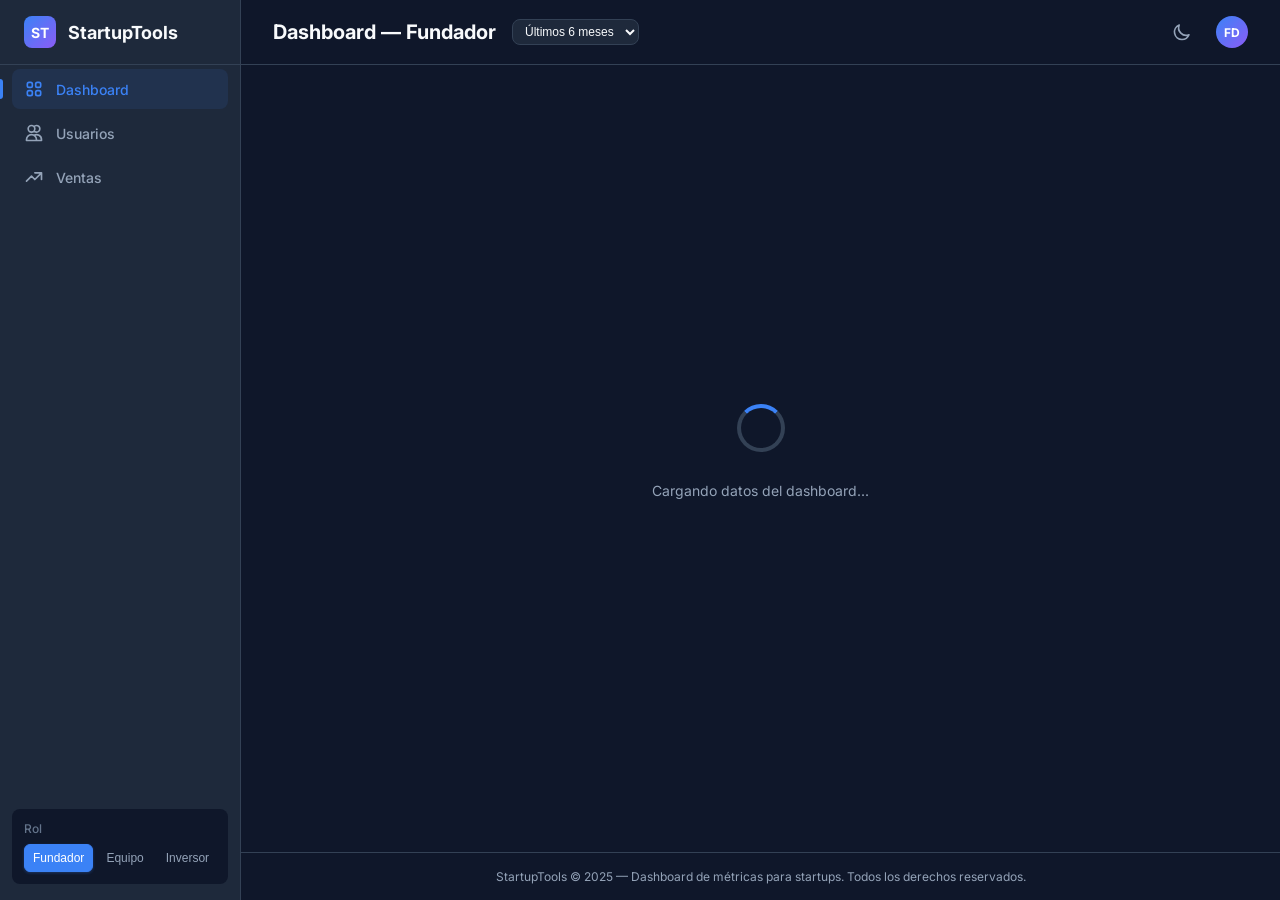
<file: index.html>
<!DOCTYPE html>
<html lang="es">
<head>
  <meta charset="UTF-8">
  <meta name="viewport" content="width=device-width, initial-scale=1.0">
  <title>StartupTools — Dashboard de métricas para startups | SaaS analytics</title>
  <meta name="description" content="Dashboard interactivo para startups con métricas de negocio en tiempo real: usuarios activos, ventas, MRR, CAC, churn y más. Personalizable por rol: fundador, equipo e inversor.">
  <meta name="robots" content="index, follow">
  <meta name="author" content="StartupTools">
  <meta name="keywords" content="startup dashboard, métricas SaaS, analytics, KPIs, MRR, CAC, churn, growth metrics">
  <link rel="canonical" href="https://startuptools.app/">
  <meta property="og:type" content="website">
  <meta property="og:title" content="StartupTools — Dashboard de métricas para startups">
  <meta property="og:description" content="Métricas de negocio en tiempo real: usuarios activos, ventas, MRR, CAC y churn. Personalizable por rol.">
  <meta property="og:image" content="https://startuptools.app/og-image.png">
  <meta property="og:url" content="https://startuptools.app/">
  <meta name="twitter:card" content="summary_large_image">
  <meta name="twitter:title" content="StartupTools — Dashboard de métricas para startups">
  <meta name="twitter:description" content="Métricas de negocio en tiempo real para tu startup. Personalizable por rol.">
  <meta name="twitter:image" content="https://startuptools.app/og-image.png">
  <link rel="stylesheet" href="css/styles.css">
  <link href="https://fonts.googleapis.com/css2?family=Inter:wght@400;500;600;700;800&display=swap" rel="stylesheet">
  <link rel="icon" type="image/svg+xml" href="assets/favicon.svg">
  <script src="js/app.js" defer></script>
</head>
<body class="cuerpo">

<div class="pagina">

  <!-- Sidebar overlay -->
  <div id="sidebarOverlay" class="superposicion oculto"></div>

  <!-- Sidebar -->
  <aside id="sidebar" class="barra-lateral" role="navigation" aria-label="Navegación principal">
    <div class="barra-lateral__encabezado">
      <div class="barra-lateral__logo">ST</div>
      <span class="barra-lateral__titulo">StartupTools</span>
    </div>
    <nav class="barra-lateral__nav">
      <ul class="barra-lateral__lista">
        <li><a href="/" class="enlace-nav enlace-nav--activo" aria-current="page">
          <svg class="enlace-nav__icono" fill="none" stroke="currentColor" viewBox="0 0 24 24" aria-hidden="true"><path stroke-linecap="round" stroke-linejoin="round" stroke-width="2" d="M4 6a2 2 0 012-2h2a2 2 0 012 2v2a2 2 0 01-2 2H6a2 2 0 01-2-2V6zm10 0a2 2 0 012-2h2a2 2 0 012 2v2a2 2 0 01-2 2h-2a2 2 0 01-2-2V6zM4 16a2 2 0 012-2h2a2 2 0 012 2v2a2 2 0 01-2 2H6a2 2 0 01-2-2v-2zm10 0a2 2 0 012-2h2a2 2 0 012 2v2a2 2 0 01-2 2h-2a2 2 0 01-2-2v-2z"/></svg>
          <span>Dashboard</span>
        </a></li>
        <li><a href="/usuarios" class="enlace-nav">
          <svg class="enlace-nav__icono" fill="none" stroke="currentColor" viewBox="0 0 24 24" aria-hidden="true"><path stroke-linecap="round" stroke-linejoin="round" stroke-width="2" d="M12 4.354a4 4 0 110 5.292M15 21H3v-1a6 6 0 0112 0v1zm0 0h6v-1a6 6 0 00-9-5.197M13 7a4 4 0 11-8 0 4 4 0 018 0z"/></svg>
          <span>Usuarios</span>
        </a></li>
        <li><a href="/ventas" class="enlace-nav">
          <svg class="enlace-nav__icono" fill="none" stroke="currentColor" viewBox="0 0 24 24" aria-hidden="true"><path stroke-linecap="round" stroke-linejoin="round" stroke-width="2" d="M13 7h8m0 0v8m0-8l-8 8-4-4-6 6"/></svg>
          <span>Ventas</span>
        </a></li>
      </ul>
    </nav>
    <div class="barra-lateral__inferior">
      <div class="selector-rol__panel">
        <p class="selector-rol__etiqueta">Rol</p>
        <div id="roleSelector" class="selector-rol">
          <button class="boton-rol rol-activo" data-role="founder">Fundador</button>
          <button class="boton-rol rol-inactivo" data-role="team">Equipo</button>
          <button class="boton-rol rol-inactivo" data-role="investor">Inversor</button>
        </div>
      </div>
    </div>
  </aside>

  <!-- Main -->
  <main class="contenido-principal">

    <!-- Header -->
    <header class="encabezado">
      <div class="encabezado__izquierda">
        <button id="sidebarToggle" class="boton-hamburguesa" aria-label="Abrir menú" aria-expanded="false">
          <svg class="boton-hamburguesa__icono" fill="none" stroke="currentColor" viewBox="0 0 24 24" aria-hidden="true"><path stroke-linecap="round" stroke-linejoin="round" stroke-width="2" d="M4 6h16M4 12h16M4 18h16"/></svg>
        </button>
        <h1 id="dashboardTitle" class="encabezado__titulo">Dashboard</h1>
        <select id="periodoSelector" class="selector-periodo">
          <option value="1m">Este mes</option>
          <option value="3m">Último trimestre</option>
          <option value="6m" selected>Últimos 6 meses</option>
          <option value="12m">Histórico</option>
        </select>
      </div>
      <div class="encabezado__derecha">
        <button id="themeToggle" class="boton-tema" title="Cambiar tema" aria-label="Cambiar tema">
          <svg class="icono-sol" fill="none" stroke="currentColor" viewBox="0 0 24 24" aria-hidden="true"><path stroke-linecap="round" stroke-linejoin="round" stroke-width="2" d="M12 3v1m0 16v1m9-9h-1M4 12H3m15.364 6.364l-.707-.707M6.343 6.343l-.707-.707m12.728 0l-.707.707M6.343 17.657l-.707.707M16 12a4 4 0 11-8 0 4 4 0 018 0z"/></svg>
          <svg class="icono-luna oculto" fill="none" stroke="currentColor" viewBox="0 0 24 24" aria-hidden="true"><path stroke-linecap="round" stroke-linejoin="round" stroke-width="2" d="M20.354 15.354A9 9 0 018.646 3.646 9.003 9.003 0 0012 21a9.003 9.003 0 008.354-5.646z"/></svg>
        </button>
        <div id="avatarInitials" class="avatar">ST</div>
      </div>
    </header>

    <!-- Loading state -->
    <div id="loadingState" class="estado-carga">
      <div class="estado-carga__contenido">
        <div class="spinner spinner-tema"></div>
        <p class="estado-carga__texto">Cargando datos del dashboard...</p>
      </div>
    </div>

    <!-- Error state -->
    <div id="errorState" class="estado-error oculto">
      <div class="estado-error__contenido">
        <div class="estado-error__icono">
          <svg class="estado-error__svg" fill="none" stroke="currentColor" viewBox="0 0 24 24" role="img" aria-label="Error">
            <path stroke-linecap="round" stroke-linejoin="round" stroke-width="2" d="M12 9v2m0 4h.01m-6.938 4h13.856c1.54 0 2.502-1.667 1.732-2.5L13.732 4c-.77-.833-1.964-.833-2.732 0L4.082 16.5c-.77.833.192 2.5 1.732 2.5z"/>
          </svg>
        </div>
        <h2 class="estado-error__titulo">Error al cargar datos</h2>
        <p class="mensaje-error"></p>
        <button id="retryBtn" class="boton boton--primario">Reintentar</button>
      </div>
    </div>

    <!-- Dashboard Content -->
    <div id="dashboardContent" class="contenido-dashboard oculto">

      <!-- KPI Row -->
      <section aria-label="Métricas clave" id="kpiRow" class="kpi-parrilla">
        <article class="tarjeta-kpi" data-accent="blue">
          <div class="tarjeta-kpi__encabezado">
            <div class="tarjeta-kpi__etiqueta-grupo">
              <div class="tarjeta-kpi__icono tarjeta-kpi__icono--azul">
                <svg class="tarjeta-kpi__svg" fill="none" stroke="currentColor" viewBox="0 0 24 24" aria-hidden="true"><path stroke-linecap="round" stroke-linejoin="round" stroke-width="2" d="M12 4.354a4 4 0 110 5.292M15 21H3v-1a6 6 0 0112 0v1zm0 0h6v-1a6 6 0 00-9-5.197M13 7a4 4 0 11-8 0 4 4 0 018 0z"/></svg>
              </div>
              <span class="etiqueta-kpi">Usuarios activos</span>
              <span class="disparador-tooltip">
                <svg class="disparador-tooltip__icono" fill="none" stroke="currentColor" viewBox="0 0 24 24" aria-hidden="true"><path stroke-linecap="round" stroke-linejoin="round" stroke-width="2" d="M13 16h-1v-4h-1m1-4h.01M21 12a9 9 0 11-18 0 9 9 0 0118 0z"/></svg>
                <span class="contenido-tooltip"></span>
              </span>
            </div>
          </div>
          <div class="tarjeta-kpi__cuerpo">
            <div class="tarjeta-kpi__valores">
              <span class="valor-kpi">2,847</span>
              <span class="cambio-kpi cambio-positivo">+12.5%</span>
            </div>
            <div class="minigrafico"></div>
          </div>
        </article>
        <article class="tarjeta-kpi" data-accent="green">
          <div class="tarjeta-kpi__encabezado">
            <div class="tarjeta-kpi__etiqueta-grupo">
              <div class="tarjeta-kpi__icono tarjeta-kpi__icono--verde">
                <svg class="tarjeta-kpi__svg" fill="none" stroke="currentColor" viewBox="0 0 24 24" aria-hidden="true"><path stroke-linecap="round" stroke-linejoin="round" stroke-width="2" d="M13 7h8m0 0v8m0-8l-8 8-4-4-6 6"/></svg>
              </div>
              <span class="etiqueta-kpi">Ventas mensuales</span>
              <span class="disparador-tooltip">
                <svg class="disparador-tooltip__icono" fill="none" stroke="currentColor" viewBox="0 0 24 24" aria-hidden="true"><path stroke-linecap="round" stroke-linejoin="round" stroke-width="2" d="M13 16h-1v-4h-1m1-4h.01M21 12a9 9 0 11-18 0 9 9 0 0118 0z"/></svg>
                <span class="contenido-tooltip"></span>
              </span>
            </div>
          </div>
          <div class="tarjeta-kpi__cuerpo">
            <div class="tarjeta-kpi__valores">
              <span class="valor-kpi">$48.6K</span>
              <span class="cambio-kpi cambio-positivo">+8.2%</span>
            </div>
            <div class="minigrafico"></div>
          </div>
        </article>
        <article class="tarjeta-kpi" data-accent="purple">
          <div class="tarjeta-kpi__encabezado">
            <div class="tarjeta-kpi__etiqueta-grupo">
              <div class="tarjeta-kpi__icono tarjeta-kpi__icono--purpura">
                <svg class="tarjeta-kpi__svg" fill="none" stroke="currentColor" viewBox="0 0 24 24" aria-hidden="true"><path stroke-linecap="round" stroke-linejoin="round" stroke-width="2" d="M13 7h8m0 0v8m0-8l-8 8-4-4-6 6"/></svg>
              </div>
              <span class="etiqueta-kpi">Crecimiento</span>
              <span class="disparador-tooltip">
                <svg class="disparador-tooltip__icono" fill="none" stroke="currentColor" viewBox="0 0 24 24" aria-hidden="true"><path stroke-linecap="round" stroke-linejoin="round" stroke-width="2" d="M13 16h-1v-4h-1m1-4h.01M21 12a9 9 0 11-18 0 9 9 0 0118 0z"/></svg>
                <span class="contenido-tooltip"></span>
              </span>
            </div>
          </div>
          <div class="tarjeta-kpi__cuerpo">
            <div class="tarjeta-kpi__valores">
              <span class="valor-kpi">23.4%</span>
              <span class="cambio-kpi cambio-negativo">-2.1%</span>
            </div>
            <div class="minigrafico"></div>
          </div>
        </article>
        <article class="tarjeta-kpi" data-accent="orange">
          <div class="tarjeta-kpi__encabezado">
            <div class="tarjeta-kpi__etiqueta-grupo">
              <div class="tarjeta-kpi__icono tarjeta-kpi__icono--naranja">
                <svg class="tarjeta-kpi__svg" fill="none" stroke="currentColor" viewBox="0 0 24 24" aria-hidden="true"><path stroke-linecap="round" stroke-linejoin="round" stroke-width="2" d="M12 8c-1.657 0-3 .895-3 2s1.343 2 3 2 3 .895 3 2-1.343 2-3 2m0-8c1.11 0 2.08.402 2.599 1M12 8V7m0 1v8m0 0v1m0-1c-1.11 0-2.08-.402-2.599-1M21 12a9 9 0 11-18 0 9 9 0 0118 0z"/></svg>
              </div>
              <span class="etiqueta-kpi">MRR</span>
              <span class="disparador-tooltip">
                <svg class="disparador-tooltip__icono" fill="none" stroke="currentColor" viewBox="0 0 24 24" aria-hidden="true"><path stroke-linecap="round" stroke-linejoin="round" stroke-width="2" d="M13 16h-1v-4h-1m1-4h.01M21 12a9 9 0 11-18 0 9 9 0 0118 0z"/></svg>
                <span class="contenido-tooltip"></span>
              </span>
            </div>
          </div>
          <div class="tarjeta-kpi__cuerpo">
            <div class="tarjeta-kpi__valores">
              <span class="valor-kpi">$12.4K</span>
              <span class="cambio-kpi cambio-positivo">+5.8%</span>
            </div>
            <div class="minigrafico"></div>
          </div>
        </article>
      </section>

      <!-- Charts -->
      <section aria-label="Gráficos de métricas" class="graficos-parrilla">
        <div class="grafico-linea-contenedor">
          <div class="grafico__encabezado">
            <h2 class="grafico__titulo">Ventas mensuales</h2>
            <span id="chartPeriodLabel" class="grafico__periodo">Últimos 6 meses</span>
          </div>
          <div id="lineChart" class="grafico-linea" role="img" aria-label="Gráfico de ventas mensuales de los últimos 6 meses"></div>
        </div>
        <div class="grafico-dona-contenedor">
          <div class="grafico__encabezado">
            <h2 class="grafico__titulo">Usuarios</h2>
            <span class="grafico__periodo">Distribución</span>
          </div>
          <div id="donutChart" class="grafico-dona" role="img" aria-label="Gráfico de distribución de usuarios"></div>
        </div>
      </section>

      <!-- Activity -->
      <section aria-label="Actividad reciente" class="seccion-actividad">
        <div class="seccion-actividad__encabezado">
          <h2 class="seccion__titulo">Actividad reciente</h2>
          <a href="/actividad" class="enlace-actividad" aria-label="Ver toda la actividad">Ver todo →</a>
        </div>
        <div class="seccion-actividad__tabla">
          <table id="activityTable" class="tabla-actividad">
            <thead>
              <tr>
                <th class="tabla-actividad__th">Transacción</th>
                <th class="tabla-actividad__th">Detalle</th>
                <th class="tabla-actividad__th tabla-actividad__th--derecha">Tiempo</th>
              </tr>
            </thead>
            <tbody id="activityBody" class="tabla-actividad__cuerpo"></tbody>
          </table>
        </div>
      </section>

      <!-- Download -->
      <div class="descarga-contenedor">
        <button id="downloadReportBtn" class="boton boton--descarga">Descargar Reporte Semanal</button>
      </div>
    </div>

    <!-- Footer -->
    <footer class="pie-pagina">
      <p class="pie-pagina__texto">StartupTools © 2025 — Dashboard de métricas para startups. Todos los derechos reservados.</p>
    </footer>
  </main>
</div>

<!-- Modal -->
<div id="detailModal" class="modal oculto" role="dialog" aria-modal="true" aria-label="Detalle de transacción">
  <div class="modal__cuerpo">
    <div class="modal__encabezado">
      <h3 class="modal__titulo">Detalle de transacción</h3>
      <button id="closeModal" class="modal__cerrar" aria-label="Cerrar detalle">
        <svg class="modal__cerrar-icono" fill="none" stroke="currentColor" viewBox="0 0 24 24" aria-hidden="true"><path stroke-linecap="round" stroke-linejoin="round" stroke-width="2" d="M6 18L18 6M6 6l12 12"/></svg>
      </button>
    </div>
    <div id="modalBody" class="modal__contenido"></div>
  </div>
</div>

</body>
</html>
</file>
<file: css/styles.css>
/* ============================================================
   STARTUPTOOLS — Dashboard Styles (Vanilla CSS, clases en español)
   ============================================================ */

/* ==========================================
   RESET & GLOBAL
   ========================================== */
*, *::before, *::after {
  transition: background-color 0.3s ease, border-color 0.3s ease,
              color 0.3s ease, box-shadow 0.3s ease;
}

html {
  scroll-behavior: smooth;
}

body {
  margin: 0;
  font-family: 'Inter', system-ui, sans-serif;
  -webkit-font-smoothing: antialiased;
  -moz-osx-font-smoothing: grayscale;
}

/* ==========================================
   THEME VARIABLES
   ========================================== */
:root, .light {
  --bg-primary: #FFFFFF;
  --bg-secondary: #F8FAFC;
  --bg-card: #FFFFFF;
  --text-primary: #0F172A;
  --text-secondary: #64748B;
  --text-muted: #94A3B8;
  --border: #E2E8F0;
  --hover-bg: #F1F5F9;
  --accent-blue: #3B82F6;
  --accent-green: #10B981;
  --accent-purple: #8B5CF6;
  --accent-orange: #F97316;
  --accent-red: #EF4444;
  --sidebar-bg: #F8FAFC;
  --sidebar-hover: #F1F5F9;
  --chart-label-bg: #FFFFFF;
  --chart-label-text: #0F172A;
  --sparkline-fill-opacity: 0.08;
  --overlay: rgba(0,0,0,0.3);
}

.dark {
  --bg-primary: #0F172A;
  --bg-secondary: #1E293B;
  --bg-card: #1E293B;
  --text-primary: #F8FAFC;
  --text-secondary: #64748B;
  --text-muted: #94A3B8;
  --border: #334155;
  --hover-bg: #334155;
  --accent-blue: #3B82F6;
  --accent-green: #10B981;
  --accent-purple: #8B5CF6;
  --accent-orange: #F97316;
  --accent-red: #EF4444;
  --sidebar-bg: #1E293B;
  --sidebar-hover: #334155;
  --chart-label-bg: #1E293B;
  --chart-label-text: #F8FAFC;
  --sparkline-fill-opacity: 0.15;
  --overlay: rgba(0,0,0,0.5);
}

/* ==========================================
   SCROLLBAR
   ========================================== */
::-webkit-scrollbar { width: 6px; }
::-webkit-scrollbar-track { background: transparent; }
::-webkit-scrollbar-thumb { background: var(--border); border-radius: 3px; }
::-webkit-scrollbar-thumb:hover { background: var(--text-secondary); }

/* ==========================================
   UTILITY — oculto
   ========================================== */
.oculto { display: none !important; }

/* ==========================================
   LAYOUT — página
   ========================================== */
.pagina {
  display: flex;
  height: 100vh;
  overflow: hidden;
  background: var(--bg-primary);
  color: var(--text-primary);
}

.contenido-principal {
  flex: 1;
  display: flex;
  flex-direction: column;
  overflow: hidden;
}

/* ==========================================
   COMPONENTE: Superposición (overlay)
   ========================================== */
.superposicion {
  position: fixed;
  inset: 0;
  z-index: 30;
  background: var(--overlay);
}

@media (min-width: 1024px) {
  .superposicion { display: none; }
}

/* ==========================================
   COMPONENTE: Barra lateral
   ========================================== */
.barra-lateral {
  width: 15rem;
  flex-shrink: 0;
  display: flex;
  flex-direction: column;
  border-right: 1px solid var(--border);
  background: var(--sidebar-bg);
  transition: transform 0.3s ease;
}

@media (max-width: 1023px) {
  .barra-lateral {
    position: fixed;
    left: 0;
    top: 0;
    bottom: 0;
    z-index: 40;
    transform: translateX(-100%);
    width: 16rem;
  }
  .barra-lateral.mobile-open { transform: translateX(0); }
}

.barra-lateral__encabezado {
  display: flex;
  align-items: center;
  gap: 0.75rem;
  padding: 0 1.5rem;
  height: 4rem;
  border-bottom: 1px solid var(--border);
}

.barra-lateral__logo {
  width: 2rem;
  height: 2rem;
  border-radius: 0.5rem;
  background: linear-gradient(135deg, #3B82F6, #8B5CF6);
  display: flex;
  align-items: center;
  justify-content: center;
  color: #fff;
  font-weight: 700;
  font-size: 0.875rem;
  flex-shrink: 0;
}

.barra-lateral__titulo {
  font-weight: 700;
  font-size: 1.125rem;
  white-space: nowrap;
  color: var(--text-primary);
}

.barra-lateral__nav {
  flex: 1;
}

.barra-lateral__lista {
  list-style: none;
  padding: 0;
  margin: 0.25rem 0.75rem;
  display: flex;
  flex-direction: column;
  gap: 0.25rem;
}

.barra-lateral__inferior {
  margin-top: auto;
  padding: 0 0.75rem 1rem;
}

/* ==========================================
   COMPONENTE: Enlaces de navegación
   ========================================== */
.enlace-nav {
  display: flex;
  align-items: center;
  gap: 0.75rem;
  padding: 0.625rem 0.75rem;
  border-radius: 0.5rem;
  font-size: 0.875rem;
  font-weight: 500;
  color: var(--text-muted);
  text-decoration: none;
  transition: all 0.2s ease;
}

.enlace-nav:hover {
  background: var(--hover-bg);
  color: var(--text-secondary);
}

.enlace-nav--activo {
  background: rgba(59,130,246,0.1);
  color: var(--accent-blue);
  position: relative;
}

.enlace-nav--activo::before {
  content: '';
  position: absolute;
  left: -12px;
  top: 50%;
  transform: translateY(-50%);
  width: 3px;
  height: 20px;
  border-radius: 0 3px 3px 0;
  background: var(--accent-blue);
}

.enlace-nav__icono {
  width: 1.25rem;
  height: 1.25rem;
  flex-shrink: 0;
}

/* ==========================================
   COMPONENTE: Header / Encabezado
   ========================================== */
.encabezado {
  height: 4rem;
  display: flex;
  align-items: center;
  justify-content: space-between;
  padding: 0 1rem;
  border-bottom: 1px solid var(--border);
  flex-shrink: 0;
  background: var(--bg-primary);
}

@media (min-width: 1024px) {
  .encabezado { padding: 0 2rem; }
}

.encabezado__izquierda {
  display: flex;
  align-items: center;
  gap: 1rem;
}

.encabezado__derecha {
  display: flex;
  align-items: center;
  gap: 1rem;
}

.encabezado__titulo {
  font-size: 1.25rem;
  font-weight: 700;
  margin: 0;
}

/* ==========================================
   COMPONENTE: Selector de período
   ========================================== */
.selector-periodo {
  font-size: 0.75rem;
  border-radius: 0.5rem;
  padding: 0.25rem 0.5rem;
  border: 1px solid var(--border);
  background: var(--bg-card);
  color: var(--text-primary);
}

@media (max-width: 639px) {
  .selector-periodo { width: 100%; }
}

/* ==========================================
   COMPONENTE: Botón hamburguesa (mobile)
   ========================================== */
.boton-hamburguesa {
  display: flex;
  align-items: center;
  justify-content: center;
  width: 2rem;
  height: 2rem;
  border-radius: 0.5rem;
  border: none;
  background: transparent;
  color: var(--text-muted);
  cursor: pointer;
  transition: background 0.2s ease;
}

.boton-hamburguesa:hover {
  background: var(--hover-bg);
}

@media (min-width: 1024px) {
  .boton-hamburguesa { display: none; }
}

.boton-hamburguesa__icono {
  width: 1.25rem;
  height: 1.25rem;
}

/* ==========================================
   COMPONENTE: Botón de tema
   ========================================== */
.boton-tema {
  display: flex;
  align-items: center;
  justify-content: center;
  width: 2.25rem;
  height: 2.25rem;
  border-radius: 0.5rem;
  border: none;
  background: transparent;
  color: var(--text-muted);
  cursor: pointer;
  transition: background 0.2s ease;
}

.boton-tema:hover {
  background: var(--hover-bg);
}

.icono-sol, .icono-luna {
  width: 1.25rem;
  height: 1.25rem;
}

/* ==========================================
   COMPONENTE: Avatar
   ========================================== */
.avatar {
  width: 2rem;
  height: 2rem;
  border-radius: 50%;
  background: linear-gradient(135deg, #3B82F6, #8B5CF6);
  display: flex;
  align-items: center;
  justify-content: center;
  color: #fff;
  font-size: 0.75rem;
  font-weight: 700;
  flex-shrink: 0;
}

/* ==========================================
   COMPONENTE: Estado de carga
   ========================================== */
.estado-carga {
  flex: 1;
  display: flex;
  align-items: center;
  justify-content: center;
}

.estado-carga__contenido {
  text-align: center;
  display: flex;
  flex-direction: column;
  align-items: center;
  gap: 1rem;
}

.estado-carga__texto {
  font-size: 0.875rem;
  color: var(--text-muted);
  animation: pulso-texto 1.5s ease-in-out infinite;
}

/* ==========================================
   COMPONENTE: Estado de error
   ========================================== */
.estado-error {
  flex: 1;
  display: flex;
  align-items: center;
  justify-content: center;
}

.estado-error__contenido {
  text-align: center;
  display: flex;
  flex-direction: column;
  align-items: center;
  gap: 1rem;
  max-width: 28rem;
  padding: 0 2rem;
}

.estado-error__icono {
  width: 3.5rem;
  height: 3.5rem;
  border-radius: 50%;
  display: flex;
  align-items: center;
  justify-content: center;
  background: rgba(239,68,68,0.1);
}

.estado-error__svg {
  width: 1.75rem;
  height: 1.75rem;
  color: var(--accent-red);
}

.estado-error__titulo {
  font-size: 1.125rem;
  font-weight: 600;
  margin: 0;
  color: var(--text-primary);
}

.mensaje-error {
  font-size: 0.875rem;
  color: var(--text-muted);
  margin: 0;
}

/* ==========================================
   COMPONENTE: Contenido dashboard
   ========================================== */
.contenido-dashboard {
  flex: 1;
  overflow-y: auto;
  padding: 2rem;
}

.contenido-dashboard > * + * {
  margin-top: 2rem;
}

/* ==========================================
   COMPONENTE: Parrilla de KPIs
   ========================================== */
.kpi-parrilla {
  display: grid;
  grid-template-columns: 1fr;
  gap: 1.5rem;
}

@media (min-width: 640px) {
  .kpi-parrilla { grid-template-columns: repeat(2, 1fr); }
}

@media (min-width: 1024px) {
  .kpi-parrilla { grid-template-columns: repeat(4, 1fr); }
}

/* ==========================================
   COMPONENTE: Tarjeta KPI
   ========================================== */
.tarjeta-kpi {
  border-radius: 0.75rem;
  border: 1px solid var(--border);
  background: var(--bg-card);
  padding: 1.25rem;
  transition: all 0.2s ease;
}

.tarjeta-kpi:hover {
  box-shadow: 0 4px 12px rgba(0,0,0,0.08);
  transform: translateY(-1px);
}

.dark .tarjeta-kpi:hover {
  box-shadow: 0 4px 12px rgba(0,0,0,0.3);
}

@media (max-width: 639px) {
  .tarjeta-kpi { padding: 1rem; }
}

.tarjeta-kpi__encabezado {
  display: flex;
  align-items: center;
  justify-content: space-between;
  margin-bottom: 0.75rem;
}

.tarjeta-kpi__etiqueta-grupo {
  display: flex;
  align-items: center;
  gap: 0.5rem;
}

.tarjeta-kpi__icono {
  width: 2rem;
  height: 2rem;
  border-radius: 0.5rem;
  display: flex;
  align-items: center;
  justify-content: center;
  flex-shrink: 0;
}

.tarjeta-kpi__icono--azul { background: rgba(59,130,246,0.1); }
.tarjeta-kpi__icono--verde { background: rgba(16,185,129,0.1); }
.tarjeta-kpi__icono--purpura { background: rgba(139,92,246,0.1); }
.tarjeta-kpi__icono--naranja { background: rgba(249,115,22,0.1); }

.tarjeta-kpi__svg {
  width: 1rem;
  height: 1rem;
}

.tarjeta-kpi__icono--azul .tarjeta-kpi__svg { color: var(--accent-blue); }
.tarjeta-kpi__icono--verde .tarjeta-kpi__svg { color: var(--accent-green); }
.tarjeta-kpi__icono--purpura .tarjeta-kpi__svg { color: var(--accent-purple); }
.tarjeta-kpi__icono--naranja .tarjeta-kpi__svg { color: var(--accent-orange); }

.tarjeta-kpi__cuerpo {
  display: flex;
  align-items: flex-end;
  justify-content: space-between;
}

.tarjeta-kpi__valores {
  display: flex;
  flex-direction: column;
}

/* ==========================================
   COMPONENTE: Etiquetas / valores KPI
   ========================================== */
.etiqueta-kpi {
  font-size: 0.75rem;
  font-weight: 500;
  text-transform: uppercase;
  letter-spacing: 0.05em;
  color: var(--text-secondary);
}

.valor-kpi {
  font-size: 1.875rem;
  font-weight: 700;
  transition: all 0.3s ease;
}

@media (max-width: 639px) {
  .valor-kpi { font-size: 1.5rem; }
}

.cambio-kpi {
  font-size: 0.875rem;
  font-weight: 600;
  margin-left: 0.5rem;
  transition: all 0.3s ease;
}

.cambio-positivo { color: var(--accent-green); }
.cambio-negativo { color: var(--accent-orange); }

.minigrafico {
  width: 5rem;
  height: 2.5rem;
  flex-shrink: 0;
}

/* ==========================================
   COMPONENTE: Tooltips
   ========================================== */
.disparador-tooltip {
  position: relative;
  display: inline-flex;
  align-items: center;
  cursor: help;
  color: var(--text-muted);
}

.disparador-tooltip__icono {
  width: 0.875rem;
  height: 0.875rem;
}

.contenido-tooltip {
  opacity: 0;
  transition: opacity 0.2s ease, transform 0.2s ease;
  line-height: 1.4;
  position: absolute;
  z-index: 50;
  bottom: calc(100% + 8px);
  left: 50%;
  transform: translateX(-50%) translateY(4px);
  width: 14rem;
  padding: 0.5rem;
  font-size: 0.75rem;
  border-radius: 0.5rem;
  box-shadow: 0 10px 15px -3px rgba(0,0,0,0.1);
  pointer-events: none;
  background: var(--bg-card);
  color: var(--text-primary);
  border: 1px solid var(--border);
}

.disparador-tooltip:hover .contenido-tooltip,
.disparador-tooltip:focus .contenido-tooltip,
.contenido-tooltip.tooltip-visible {
  opacity: 1;
  transform: translateX(-50%) translateY(0);
}

/* ==========================================
   COMPONENTE: Spinner
   ========================================== */
.spinner {
  width: 2.5rem;
  height: 2.5rem;
  border-radius: 50%;
  animation: spin 1s linear infinite;
}

.spinner-tema {
  border: 4px solid var(--border);
  border-top: 4px solid var(--accent-blue);
}

#loadingState .spinner {
  animation-duration: 0.8s;
}

/* ==========================================
   COMPONENTE: Gráficos
   ========================================== */
.graficos-parrilla {
  display: grid;
  grid-template-columns: 1fr;
  gap: 1.5rem;
}

@media (min-width: 1024px) {
  .graficos-parrilla { grid-template-columns: repeat(3, 1fr); }
}

.grafico-linea-contenedor {
  border-radius: 0.75rem;
  border: 1px solid var(--border);
  padding: 1.5rem;
  background: var(--bg-card);
}

@media (min-width: 1024px) {
  .grafico-linea-contenedor { grid-column: span 2; }
}

.grafico-dona-contenedor {
  border-radius: 0.75rem;
  border: 1px solid var(--border);
  padding: 1.5rem;
  background: var(--bg-card);
}

.grafico__encabezado {
  display: flex;
  align-items: center;
  justify-content: space-between;
  margin-bottom: 1.5rem;
}

.grafico__titulo {
  font-size: 1.125rem;
  font-weight: 600;
  margin: 0;
}

.grafico__periodo {
  font-size: 0.75rem;
  color: var(--text-muted);
}

.grafico-linea {
  width: 100%;
  height: 15rem;
}

.grafico-linea circle {
  transition: r 0.2s ease, fill 0.2s ease;
  cursor: pointer;
}

.grafico-linea circle:hover {
  r: 5;
}

.grafico-dona {
  width: 100%;
  display: flex;
  flex-direction: column;
  align-items: center;
  height: 15rem;
}

.grafico-dona path {
  transition: stroke-width 0.2s ease, opacity 0.2s ease;
  cursor: pointer;
}

.grafico-dona path:hover {
  stroke-width: 30;
  opacity: 0.8;
}

.grafico-dona__vacio {
  font-size: 0.875rem;
  color: var(--text-muted);
}

.grafico-dona__leyenda {
  display: flex;
  gap: 1rem;
  margin-top: 0.5rem;
  flex-wrap: wrap;
  justify-content: center;
}

.grafico-dona__leyenda-item {
  display: flex;
  align-items: center;
  gap: 0.375rem;
}

.grafico-dona__punto {
  width: 0.5rem;
  height: 0.5rem;
  border-radius: 50%;
  flex-shrink: 0;
}

.grafico-dona__leyenda-texto {
  color: var(--text-muted);
  font-size: 0.75rem;
}

.grafico-dona__porcentaje {
  font-weight: 500;
  fill: var(--text-primary);
}

/* SVG helpers */
.svg-texto-centro { fill: var(--text-primary); }
.svg-texto-secundario { fill: var(--text-muted); }
.svg-linea-cuadricula { stroke: var(--border); }

/* ==========================================
   COMPONENTE: Sección de actividad
   ========================================== */
.seccion-actividad {
  border-radius: 0.75rem;
  border: 1px solid var(--border);
  overflow: hidden;
  background: var(--bg-card);
}

.seccion-actividad__encabezado {
  display: flex;
  align-items: center;
  justify-content: space-between;
  padding: 1rem 1.5rem;
  border-bottom: 1px solid var(--border);
}

.seccion__titulo {
  font-size: 1.125rem;
  font-weight: 600;
  margin: 0;
}

.enlace-actividad {
  font-size: 0.875rem;
  font-weight: 500;
  color: var(--accent-blue);
  text-decoration: none;
  transition: opacity 0.2s ease;
}

.enlace-actividad:hover { opacity: 0.8; }

.seccion-actividad__tabla {
  overflow-x: auto;
}

/* ==========================================
   COMPONENTE: Tabla de actividad
   ========================================== */
.tabla-actividad {
  width: 100%;
  font-size: 0.875rem;
  border-collapse: collapse;
}

.tabla-actividad__th {
  font-weight: 500;
  font-size: 0.75rem;
  text-transform: uppercase;
  letter-spacing: 0.05em;
  color: var(--text-muted);
  padding: 0.75rem 1.5rem;
  text-align: left;
  background: var(--bg-secondary);
  border-bottom: 1px solid var(--border);
}

.tabla-actividad__th--derecha {
  text-align: right;
}

@media (max-width: 639px) {
  .tabla-actividad__th {
    padding: 0.5rem 0.75rem;
  }
}

.tabla-actividad__cuerpo tr {
  cursor: pointer;
  transition: background 0.15s ease;
}

.tabla-actividad__cuerpo tr:hover {
  background: var(--hover-bg);
}

.tabla-actividad__cuerpo td {
  padding: 0.75rem 1.5rem;
  vertical-align: middle;
}

@media (max-width: 639px) {
  .tabla-actividad__cuerpo td {
    padding: 0.5rem 0.75rem;
  }
}

/* ==========================================
   COMPONENTE: Filas de actividad (generadas por JS)
   ========================================== */
.fila-actividad {
  cursor: pointer;
  transition: background 0.15s ease;
}

.fila-actividad:hover {
  background: var(--hover-bg);
}

.fila-actividad__celda {
  padding: 0.75rem 1.5rem;
  vertical-align: middle;
}

@media (max-width: 639px) {
  .fila-actividad__celda {
    padding: 0.5rem 0.75rem;
  }
}

.fila-actividad__transaccion {
  display: flex;
  align-items: center;
  gap: 0.75rem;
}

.fila-actividad__titulo {
  font-weight: 500;
  font-size: 0.875rem;
  overflow: hidden;
  text-overflow: ellipsis;
  white-space: nowrap;
}

.fila-actividad__detalle {
  font-size: 0.875rem;
  color: var(--text-muted);
}

.fila-actividad__tiempo {
  font-size: 0.875rem;
  color: var(--text-muted);
  text-align: right;
  white-space: nowrap;
}

.punto-activo {
  width: 0.5rem;
  height: 0.5rem;
  border-radius: 50%;
  background: var(--accent-green);
  flex-shrink: 0;
  transition: transform 0.2s ease;
}

.punto-inactivo {
  width: 0.5rem;
  height: 0.5rem;
  border-radius: 50%;
  background: var(--accent-orange);
  flex-shrink: 0;
  transition: transform 0.2s ease;
}

.fila-actividad:hover .punto-activo,
.fila-actividad:hover .punto-inactivo {
  transform: scale(1.3);
}

.fila-vacia td {
  text-align: center;
  padding: 2rem 1.5rem;
  font-size: 0.875rem;
  color: var(--text-muted);
}

/* ==========================================
   COMPONENTE: Datos por atributo
   ========================================== */
.color-suscripcion[data-plan="Basic"] { color: var(--accent-blue); }
.color-suscripcion[data-plan="Pro"] { color: var(--accent-green); }
.color-suscripcion[data-plan="Enterprise"] { color: var(--accent-purple); }

/* ==========================================
   COMPONENTE: Botones genéricos
   ========================================== */
.boton {
  padding: 0.5rem 1rem;
  border-radius: 0.5rem;
  font-size: 0.875rem;
  font-weight: 500;
  border: none;
  cursor: pointer;
  transition: all 0.2s ease;
}

.boton--primario {
  background: var(--accent-blue);
  color: #fff;
}

.boton--primario:hover {
  opacity: 0.9;
}

.boton--descarga {
  padding: 0.625rem 1.5rem;
  border-radius: 0.5rem;
  font-size: 0.875rem;
  font-weight: 500;
  border: none;
  cursor: pointer;
  color: #fff;
  background: var(--accent-blue);
  transition: all 0.2s ease;
}

.boton--descarga:hover:not(:disabled) {
  opacity: 0.9;
}

.boton--descarga:disabled {
  opacity: 0.6;
  cursor: not-allowed;
}

.boton--descarga:focus {
  outline: none;
  box-shadow: 0 0 0 2px var(--accent-blue), 0 0 0 4px var(--bg-primary);
}

/* ==========================================
   COMPONENTE: Selector de rol
   ========================================== */
.selector-rol__panel {
  padding: 0.75rem;
  border-radius: 0.5rem;
  background: var(--bg-primary);
}

.selector-rol__etiqueta {
  font-size: 0.75rem;
  font-weight: 500;
  margin: 0 0 0.5rem 0;
  color: var(--text-secondary);
}

.selector-rol {
  display: flex;
  gap: 0.25rem;
}

.boton-rol {
  flex: 1;
  padding: 0.375rem 0.5rem;
  font-size: 0.75rem;
  font-weight: 500;
  border-radius: 0.375rem;
  border: 1px solid transparent;
  cursor: pointer;
  transition: all 0.25s ease;
}

.rol-activo {
  background: #3B82F6;
  color: #fff;
  border-color: #3B82F6;
  box-shadow: 0 1px 3px rgba(59,130,246,0.3);
}

.rol-inactivo {
  background: transparent;
  color: var(--text-muted);
  border-color: transparent;
}

.rol-inactivo:hover {
  background: var(--hover-bg);
  color: var(--text-secondary);
}

/* ==========================================
   COMPONENTE: Descarga contenedor
   ========================================== */
.descarga-contenedor {
  display: flex;
  justify-content: center;
  padding: 1rem 0;
}

/* ==========================================
   COMPONENTE: Footer / Pie de página
   ========================================== */
.pie-pagina {
  border-top: 1px solid var(--border);
  padding: 1rem 1.5rem;
}

.pie-pagina__texto {
  font-size: 0.75rem;
  color: var(--text-muted);
  text-align: center;
  margin: 0;
}

/* ==========================================
   COMPONENTE: Modal
   ========================================== */
.modal {
  position: fixed;
  inset: 0;
  z-index: 50;
  display: flex;
  align-items: center;
  justify-content: center;
  background: var(--overlay);
}

.modal__cuerpo {
  border-radius: 0.75rem;
  border: 1px solid var(--border);
  padding: 1.5rem;
  max-width: 28rem;
  width: 100%;
  margin: 0 1rem;
  background: var(--bg-card);
  animation: modal-in 0.2s ease;
}

.modal__encabezado {
  display: flex;
  justify-content: space-between;
  align-items: center;
  margin-bottom: 1rem;
}

.modal__titulo {
  font-size: 1.125rem;
  font-weight: 600;
  margin: 0;
}

.modal__cerrar {
  width: 2rem;
  height: 2rem;
  border-radius: 0.5rem;
  display: flex;
  align-items: center;
  justify-content: center;
  border: none;
  background: transparent;
  color: var(--text-muted);
  cursor: pointer;
}

.modal__cerrar:hover {
  background: var(--hover-bg);
}

.modal__cerrar-icono {
  width: 1rem;
  height: 1rem;
}

.modal__contenido {
  display: flex;
  flex-direction: column;
  gap: 0.75rem;
  font-size: 0.875rem;
}

.modal__fila {
  display: flex;
  justify-content: space-between;
  padding: 0.25rem 0;
}

.modal__fila-etiqueta {
  color: var(--text-muted);
}

.modal__fila-valor {
  color: var(--text-primary);
  font-weight: 500;
}

/* ==========================================
   COMPONENTE: Toast (notificación)
   ========================================== */
.toast {
  position: fixed;
  bottom: 1.5rem;
  right: 1.5rem;
  padding: 0.75rem 1rem;
  border-radius: 0.5rem;
  box-shadow: 0 10px 15px -3px rgba(0,0,0,0.1);
  font-size: 0.875rem;
  font-weight: 500;
  z-index: 50;
  background: var(--bg-card);
  color: var(--text-primary);
  border: 1px solid var(--border);
  animation: modal-in 0.2s ease;
}

/* ==========================================
   ANIMACIONES
   ========================================== */
@keyframes pulso-texto {
  0%, 100% { opacity: 0.6; }
  50% { opacity: 1; }
}

@keyframes modal-in {
  from {
    opacity: 0;
    transform: scale(0.95) translateY(10px);
  }
  to {
    opacity: 1;
    transform: scale(1) translateY(0);
  }
}

@keyframes spin {
  to { transform: rotate(360deg); }
}
</file>
